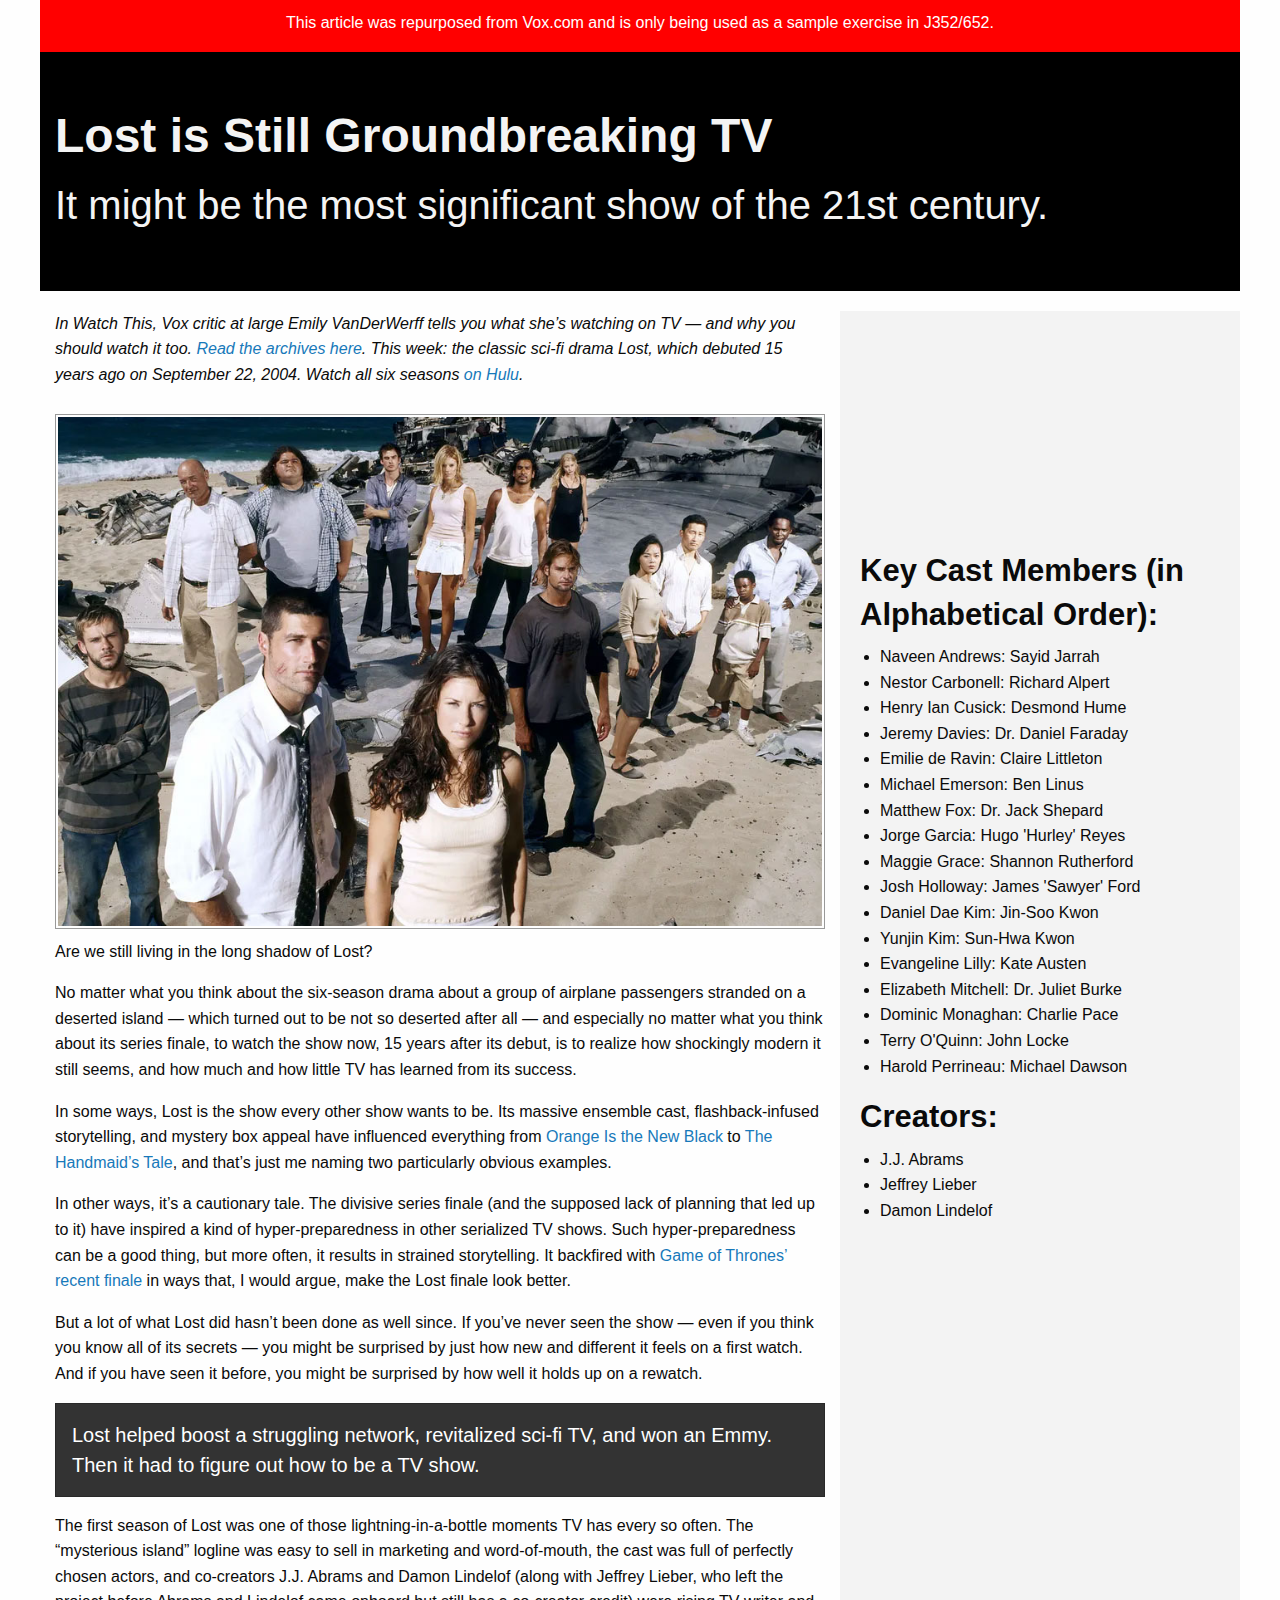
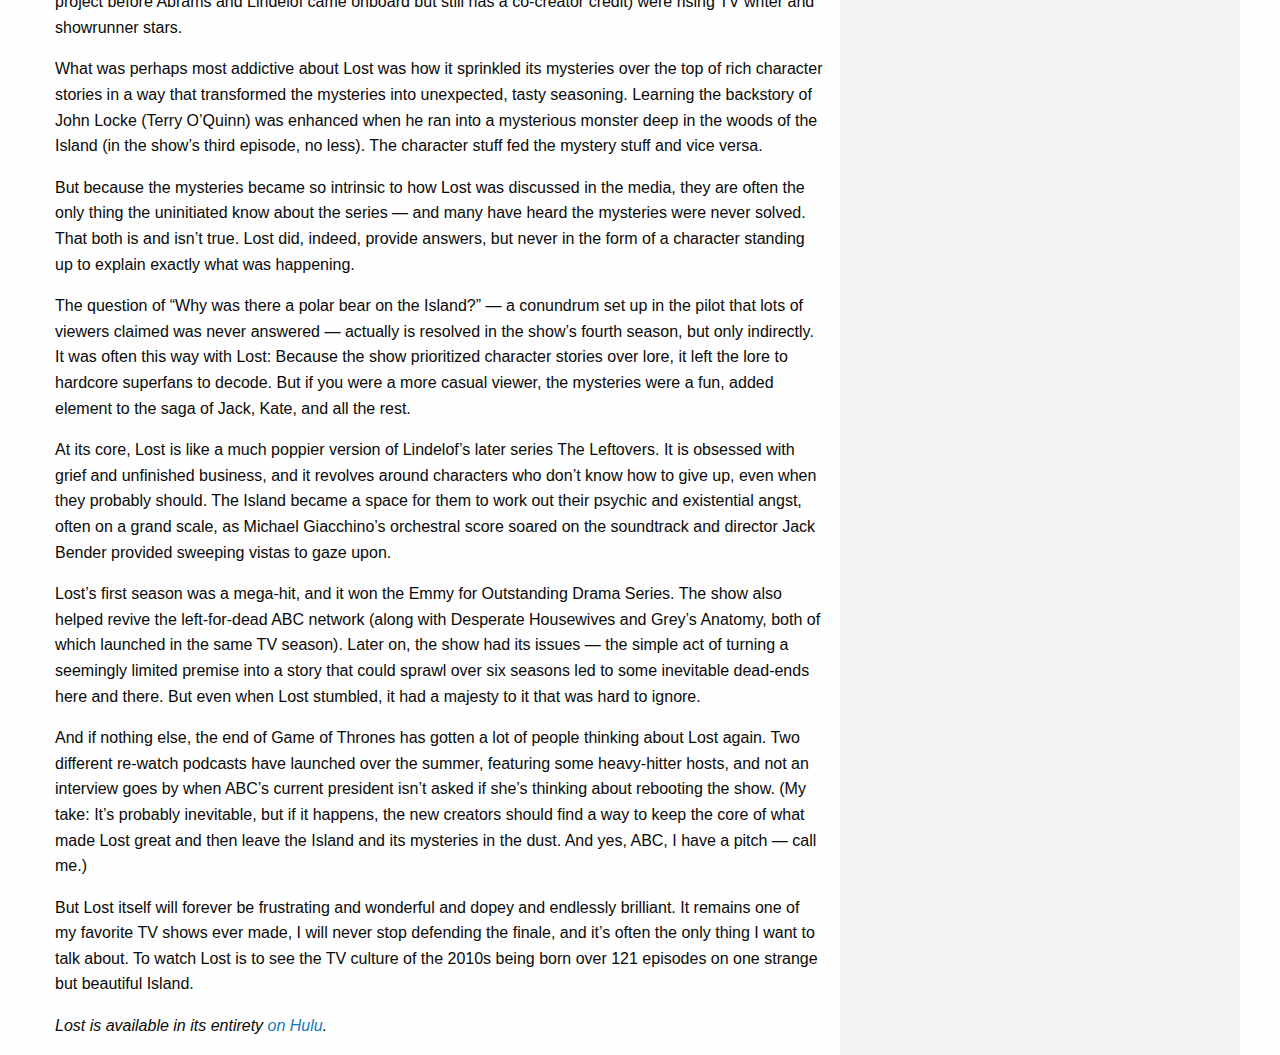
<file: Broken/index.html>
<!doctype html>
<html class="no-js" lang="en" dir="ltr">
  <head>
    <meta charset="utf-8">
    <meta http-equiv="x-ua-compatible" content="ie=edge">
    <meta name="viewport" content="width=device-width, initial-scale=1.0">
    <title>Lost is Still Groundbreaking TV</title>

<link rel="stylesheet" href="css/foundation.css">
    <link rel="stylesheet" href="css/app.css">

  </head>
  <body>

<div class="grid-container">
<div class="grid-x grid-padding-x">
<div class="large-12 cell disclaimer">
<p>This article was repurposed from Vox.com and is only being used as a sample exercise in J352/652.</p>
</div>
</div>

<div class="grid-x grid-padding-x">
<div class="large-12 cell mainHeader">
<h1><strong>Lost is Still Groundbreaking TV</strong></h1>

<h2>It might be the most significant show of the 21st century.</h2>

</div>

<div class="large-8 medium-6 small-12 cell">

<p><em>In Watch This, Vox critic at large Emily VanDerWerff tells you what she’s watching on TV — and why you should watch it too. <a href="https://www.vox.com/watch-this-tv-show-recommendations" target="_blank">Read the archives here</a>. This week: the classic sci-fi drama Lost, which debuted 15 years ago on September 22, 2004. Watch all six seasons <a href="http://www.hulu.com/lost" target="_blank">on Hulu</a>.</em></p>


<img src="images/lost.jpg" border="0" alt="THIS IS DUMMY TEXT" title="THIS IS DUMMY TEXT" class="bigImage">


<p>Are we still living in the long shadow of Lost?</p>

<p>No matter what you think about the six-season drama about a group of airplane passengers stranded on a deserted island — which turned out to be not so deserted after all — and especially no matter what you think about its series finale, to watch the show now, 15 years after its debut, is to realize how shockingly modern it still seems, and how much and how little TV has learned from its success.</p>

<p>In some ways, Lost is the show every other show wants to be. Its massive ensemble cast, flashback-infused storytelling, and mystery box appeal have influenced everything from <a href="https://www.vox.com/2019/8/7/20754146/orange-is-the-new-black-diversity-final-season-review" target="_blank">Orange Is the New Black</a> to <a href="http://www.vox.com/the-handmaids-tale" target="_blank">The Handmaid’s Tale</a>, and that’s just me naming two particularly obvious examples.</p>

<p>In other ways, it’s a cautionary tale. The divisive series finale (and the supposed lack of planning that led up to it) have inspired a kind of hyper-preparedness in other serialized TV shows. Such hyper-preparedness can be a good thing, but more often, it results in strained storytelling. It backfired with <a href="https://www.vox.com/culture/2019/5/27/18639229/game-of-thrones-finale-disappointing-the-iron-throne-recap" target="_blank">Game of Thrones’ recent finale</a> in ways that, I would argue, make the Lost finale look better.</p>

<p>But a lot of what Lost did hasn’t been done as well since. If you’ve never seen the show — even if you think you know all of its secrets — you might be surprised by just how new and different it feels on a first watch. And if you have seen it before, you might be surprised by how well it holds up on a rewatch.</p>

<div class="callout calloutStyle">Lost helped boost a struggling network, revitalized sci-fi TV, and won an Emmy. Then it had to figure out how to be a TV show.</div>

<p>The first season of Lost was one of those lightning-in-a-bottle moments TV has every so often. The “mysterious island” logline was easy to sell in marketing and word-of-mouth, the cast was full of perfectly chosen actors, and co-creators J.J. Abrams and Damon Lindelof (along with Jeffrey Lieber, who left the project before Abrams and Lindelof came onboard but still has a co-creator credit) were rising TV writer and showrunner stars.</p>

<p>What was perhaps most addictive about Lost was how it sprinkled its mysteries over the top of rich character stories in a way that transformed the mysteries into unexpected, tasty seasoning. Learning the backstory of John Locke (Terry O’Quinn) was enhanced when he ran into a mysterious monster deep in the woods of the Island (in the show’s third episode, no less). The character stuff fed the mystery stuff and vice versa.</p>

<p>But because the mysteries became so intrinsic to how Lost was discussed in the media, they are often the only thing the uninitiated know about the series — and many have heard the mysteries were never solved. That both is and isn’t true. Lost did, indeed, provide answers, but never in the form of a character standing up to explain exactly what was happening.</p>

<p>The question of “Why was there a polar bear on the Island?” — a conundrum set up in the pilot that lots of viewers claimed was never answered — actually is resolved in the show’s fourth season, but only indirectly. It was often this way with Lost: Because the show prioritized character stories over lore, it left the lore to hardcore superfans to decode. But if you were a more casual viewer, the mysteries were a fun, added element to the saga of Jack, Kate, and all the rest.</p>

<p>At its core, Lost is like a much poppier version of Lindelof’s later series The Leftovers. It is obsessed with grief and unfinished business, and it revolves around characters who don’t know how to give up, even when they probably should. The Island became a space for them to work out their psychic and existential angst, often on a grand scale, as Michael Giacchino’s orchestral score soared on the soundtrack and director Jack Bender provided sweeping vistas to gaze upon.</p>

<p>Lost’s first season was a mega-hit, and it won the Emmy for Outstanding Drama Series. The show also helped revive the left-for-dead ABC network (along with Desperate Housewives and Grey’s Anatomy, both of which launched in the same TV season). Later on, the show had its issues — the simple act of turning a seemingly limited premise into a story that could sprawl over six seasons led to some inevitable dead-ends here and there. But even when Lost stumbled, it had a majesty to it that was hard to ignore.</p>

<p>And if nothing else, the end of Game of Thrones has gotten a lot of people thinking about Lost again. Two different re-watch podcasts have launched over the summer, featuring some heavy-hitter hosts, and not an interview goes by when ABC’s current president isn’t asked if she’s thinking about rebooting the show. (My take: It’s probably inevitable, but if it happens, the new creators should find a way to keep the core of what made Lost great and then leave the Island and its mysteries in the dust. And yes, ABC, I have a pitch — call me.)</p>

<p>But Lost itself will forever be frustrating and wonderful and dopey and endlessly brilliant. It remains one of my favorite TV shows ever made, I will never stop defending the finale, and it’s often the only thing I want to talk about. To watch Lost is to see the TV culture of the 2010s being born over 121 episodes on one strange but beautiful Island.</p>

<p><em>Lost is available in its entirety <a href="http://www.hulu.com/lost" target="_blank">on Hulu</a>.</em></p>


</div>

<div class= "large-4 medium-6 small-12 sidebar">

<div class="responsive-embed widescreen">
<iframe width="560" height="315" src="https://www.youtube.com/embed/f4AN2wVAlqE" title="YouTube video player" frameborder="0" allow="accelerometer; autoplay; clipboard-write; encrypted-media; gyroscope; picture-in-picture" allowfullscreen></iframe>
</div>

<h3>Key Cast Members (in Alphabetical Order):</h3>
<ul>
<li>Naveen Andrews: Sayid Jarrah</li>
<li>Nestor Carbonell: Richard Alpert</li>
<li>Henry Ian Cusick: Desmond Hume</li>
<li>Jeremy Davies: Dr. Daniel Faraday</li>
<li>Emilie de Ravin: Claire Littleton</li>
<li>Michael Emerson: Ben Linus</li>
<li>Matthew Fox: Dr. Jack Shepard</li>
<li>Jorge Garcia: Hugo 'Hurley' Reyes</li>
<li>Maggie Grace: Shannon Rutherford</li>
<li>Josh Holloway: James 'Sawyer' Ford</li>
<li>Daniel Dae Kim: Jin-Soo Kwon</li>
<li>Yunjin Kim: Sun-Hwa Kwon</li>
<li>Evangeline Lilly: Kate Austen</li>
<li>Elizabeth Mitchell: Dr. Juliet Burke</li>
<li>Dominic Monaghan: Charlie Pace</li>
<li>Terry O'Quinn: John Locke</li>
<li>Harold Perrineau: Michael Dawson</li>
</ul>

<h3>Creators:</h3>
<ul>
<li>J.J. Abrams</li>
<li>Jeffrey Lieber</li>
<li>Damon Lindelof</li>
</ul>




</div>
</div>

</div>

    <script src="js/vendor/jquery.js"></script>
    <script src="js/vendor/what-input.js"></script>
    <script src="js/vendor/foundation.js"></script>
    <script src="js/app.js"></script>
  </body>
</html>
</file>
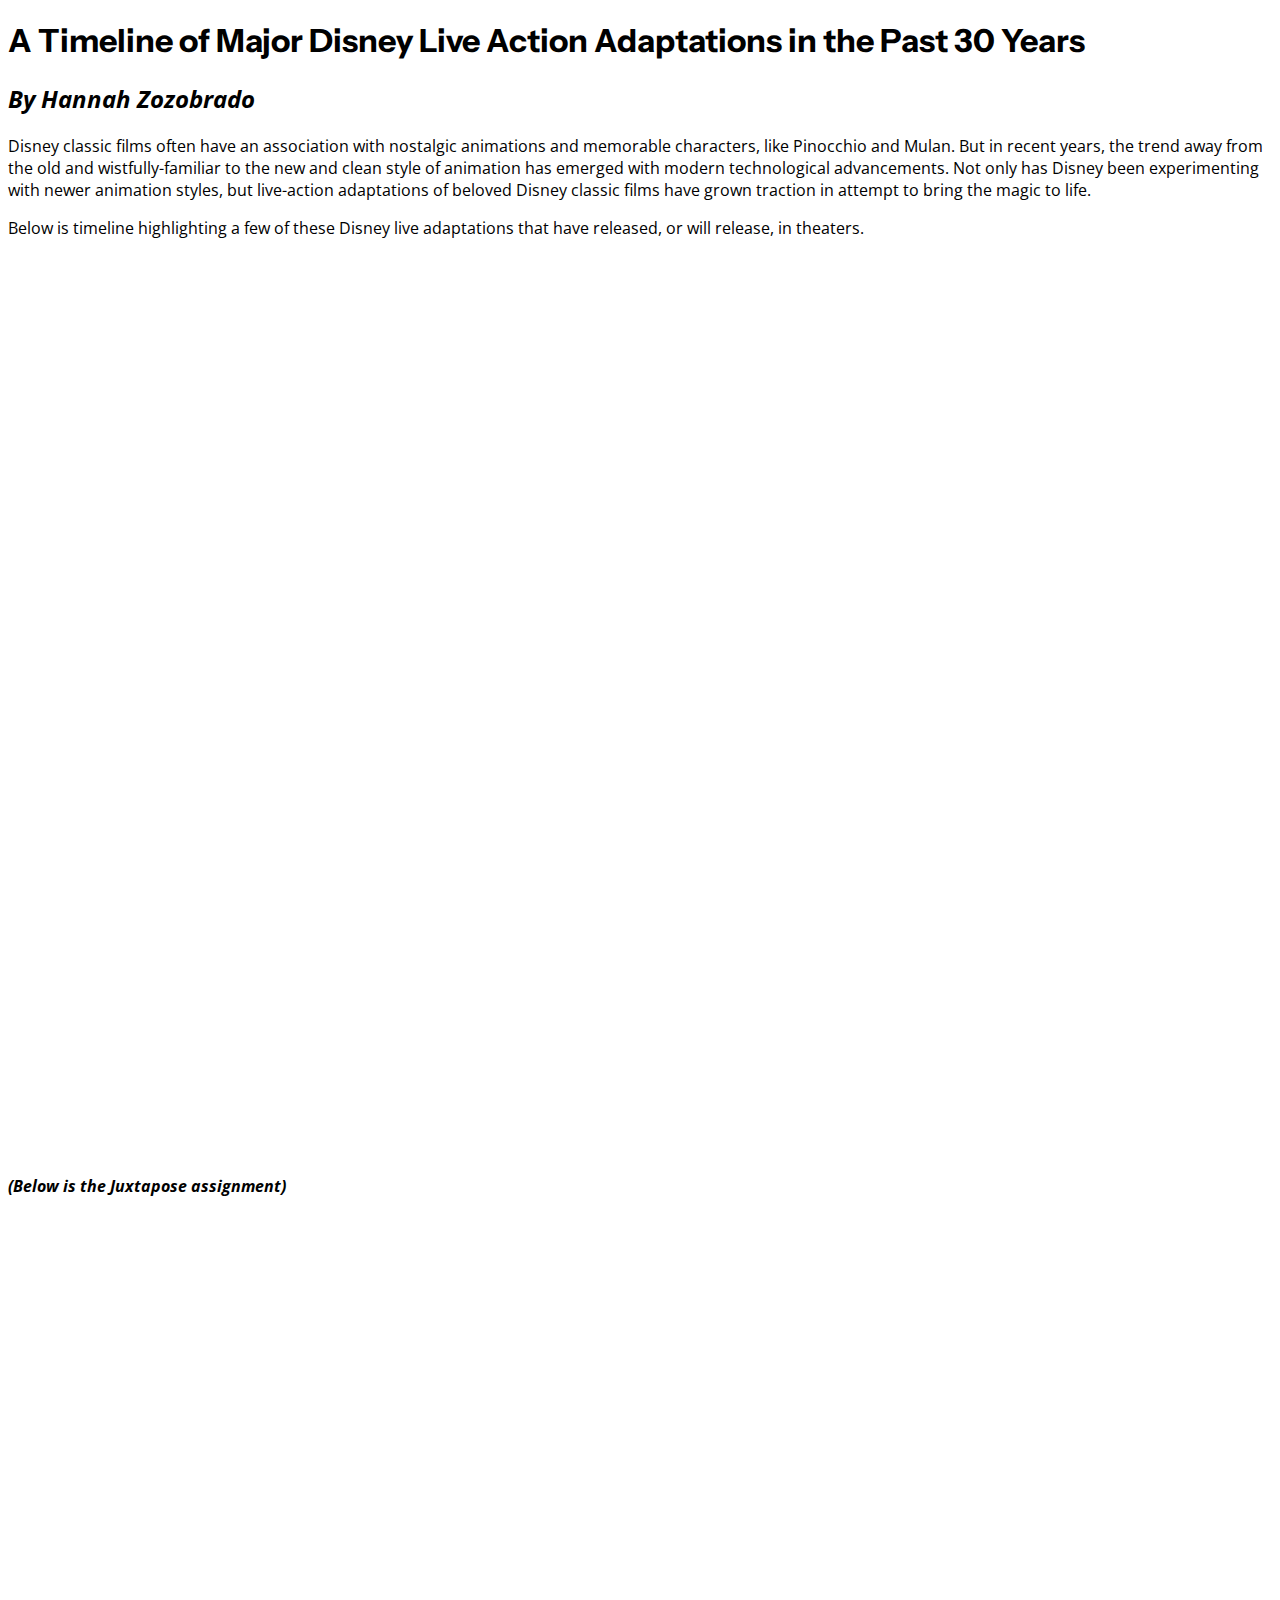
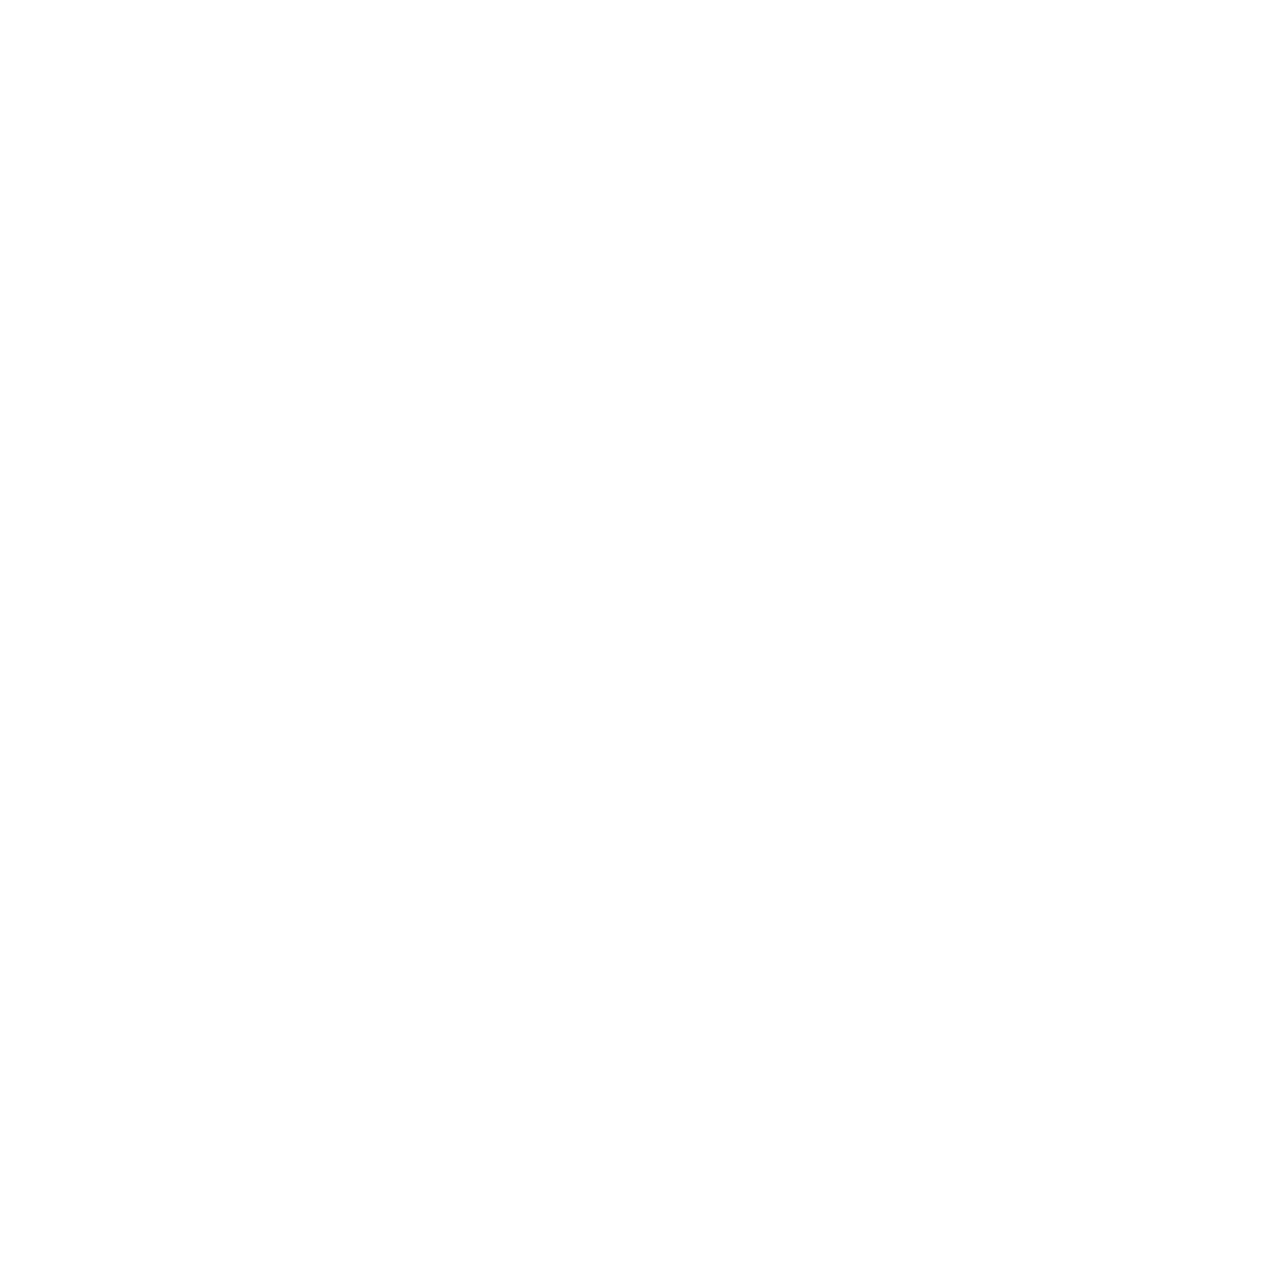
<file: knightlabs/index.html>
<!DOCTYPE html>
<html class="no-js" lang="en">


<head>

	<meta http-equiv="Content-Type" content="text/html; charset=UTF-8">
	<meta http-equiv="x-ua-compatible" content="ie=edge">
	<meta name="viewport" content="width=device-width, initial-scale=1.0">

	<link rel="stylesheet" type="text/css" href="CSS/style.css">

	<link rel="preconnect" href="https://fonts.googleapis.com">
	<link rel="preconnect" href="https://fonts.gstatic.com" crossorigin>
	<link href="https://fonts.googleapis.com/css2?family=Instrument+Sans:wght@600&family=Open+Sans&display=swap" rel="stylesheet">

<title> A Timeline of Major Disney Live Action Adaptations in the Past 30 Years </title>
</head>

<body>

<h1>A Timeline of Major Disney Live Action Adaptations in the Past 30 Years</h1>

<h2><em>By Hannah Zozobrado</em></h2>

 <p> Disney classic films often have an association with nostalgic animations and memorable characters, like Pinocchio and Mulan. But in recent years, the trend away from the old and wistfully-familiar to the new and clean style of animation has emerged with modern technological advancements. Not only has Disney been experimenting with newer animation styles, but live-action adaptations of beloved Disney classic films have grown traction in attempt to bring the magic to life.</p>

 <p>Below is timeline highlighting a few of these Disney live adaptations that have released, or will release, in theaters.</p>

<iframe src='https://cdn.knightlab.com/libs/timeline3/latest/embed/index.html?source=137YHkSFtkH5fcY3b9SOT6TeYW_dRJIE91VM8p6MXh_w&font=Default&lang=en&initial_zoom=2&start_at_slide=1&height=900' width='100%' height='900' webkitallowfullscreen mozallowfullscreen allowfullscreen frameborder='0'></iframe>


<p><em><strong>(Below is the Juxtapose assignment)</strong></em></p>

<iframe frameborder="0" class="juxtapose" width="100%" height="1638" src="https://cdn.knightlab.com/libs/juxtapose/latest/embed/index.html?uid=fd3f3dd8-f3d8-11ed-b5bd-6595d9b17862"></iframe>

</body>
</html>
</div>
</file>
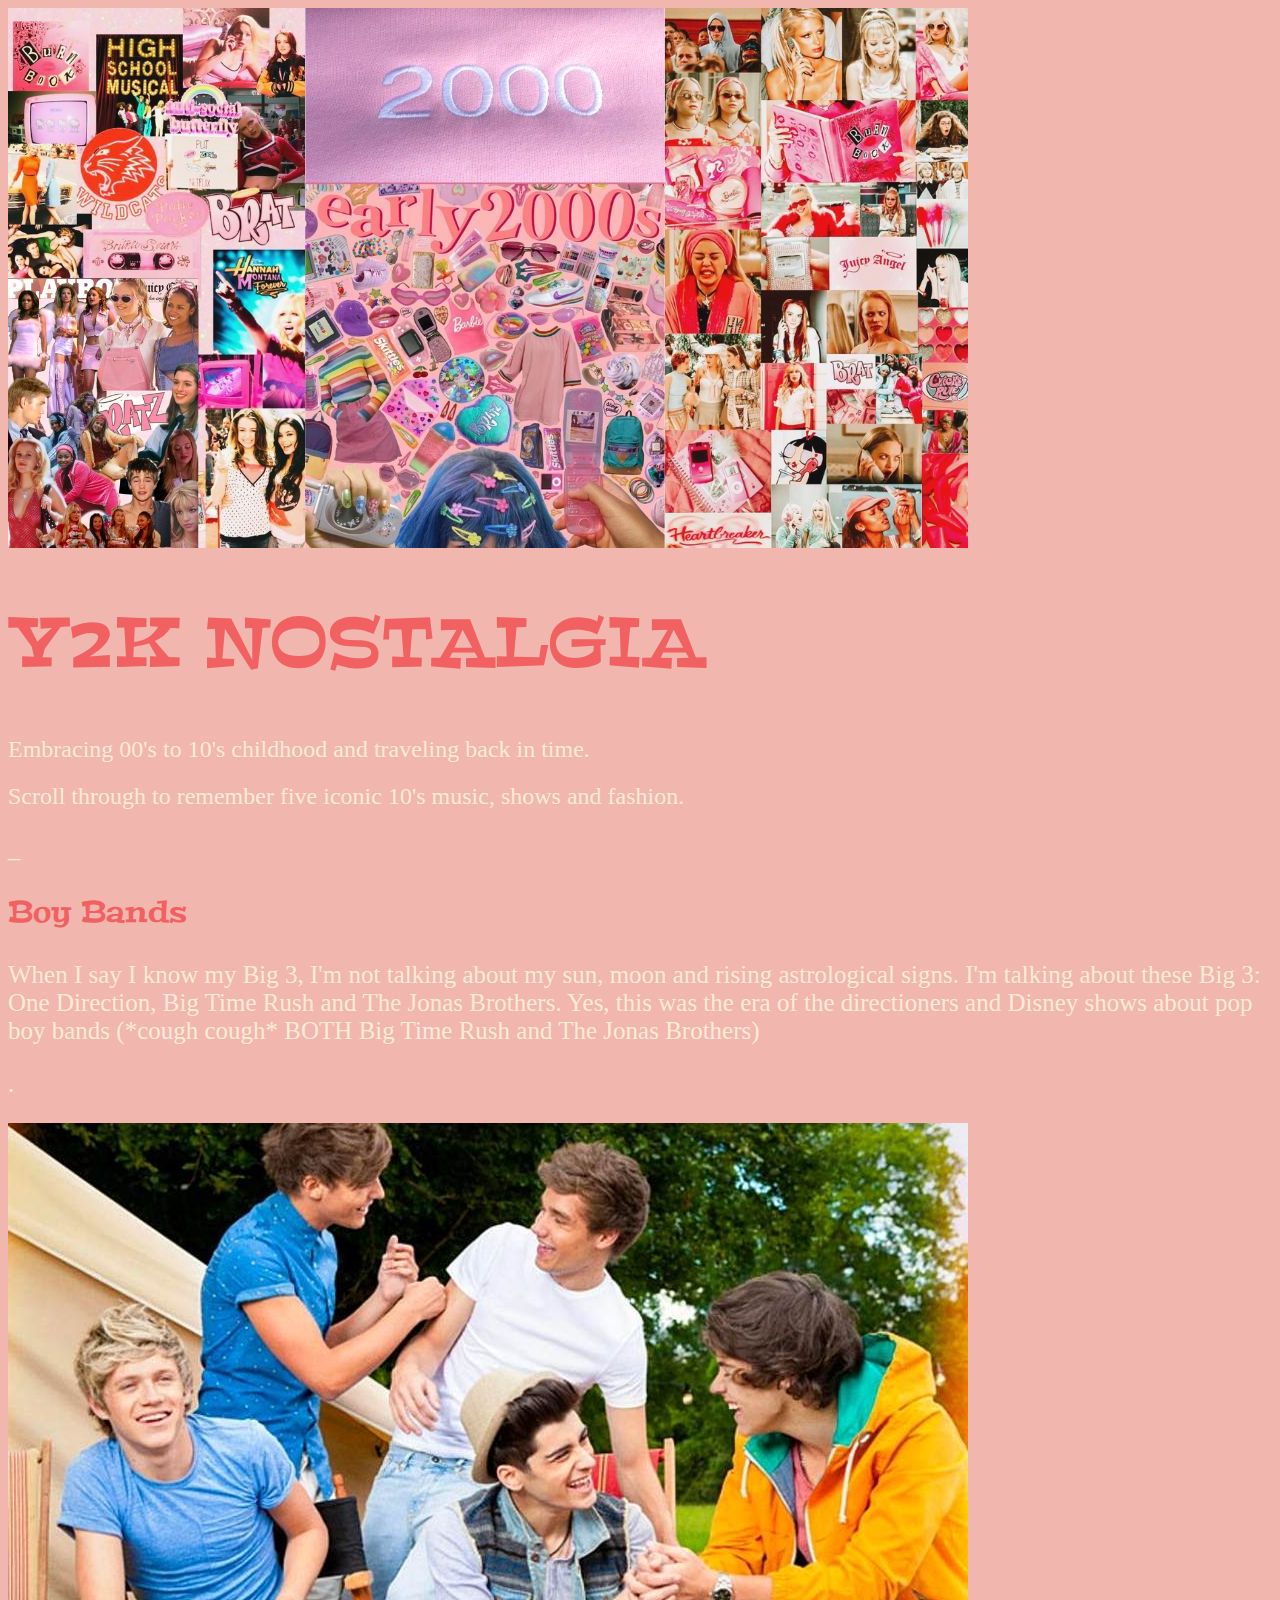
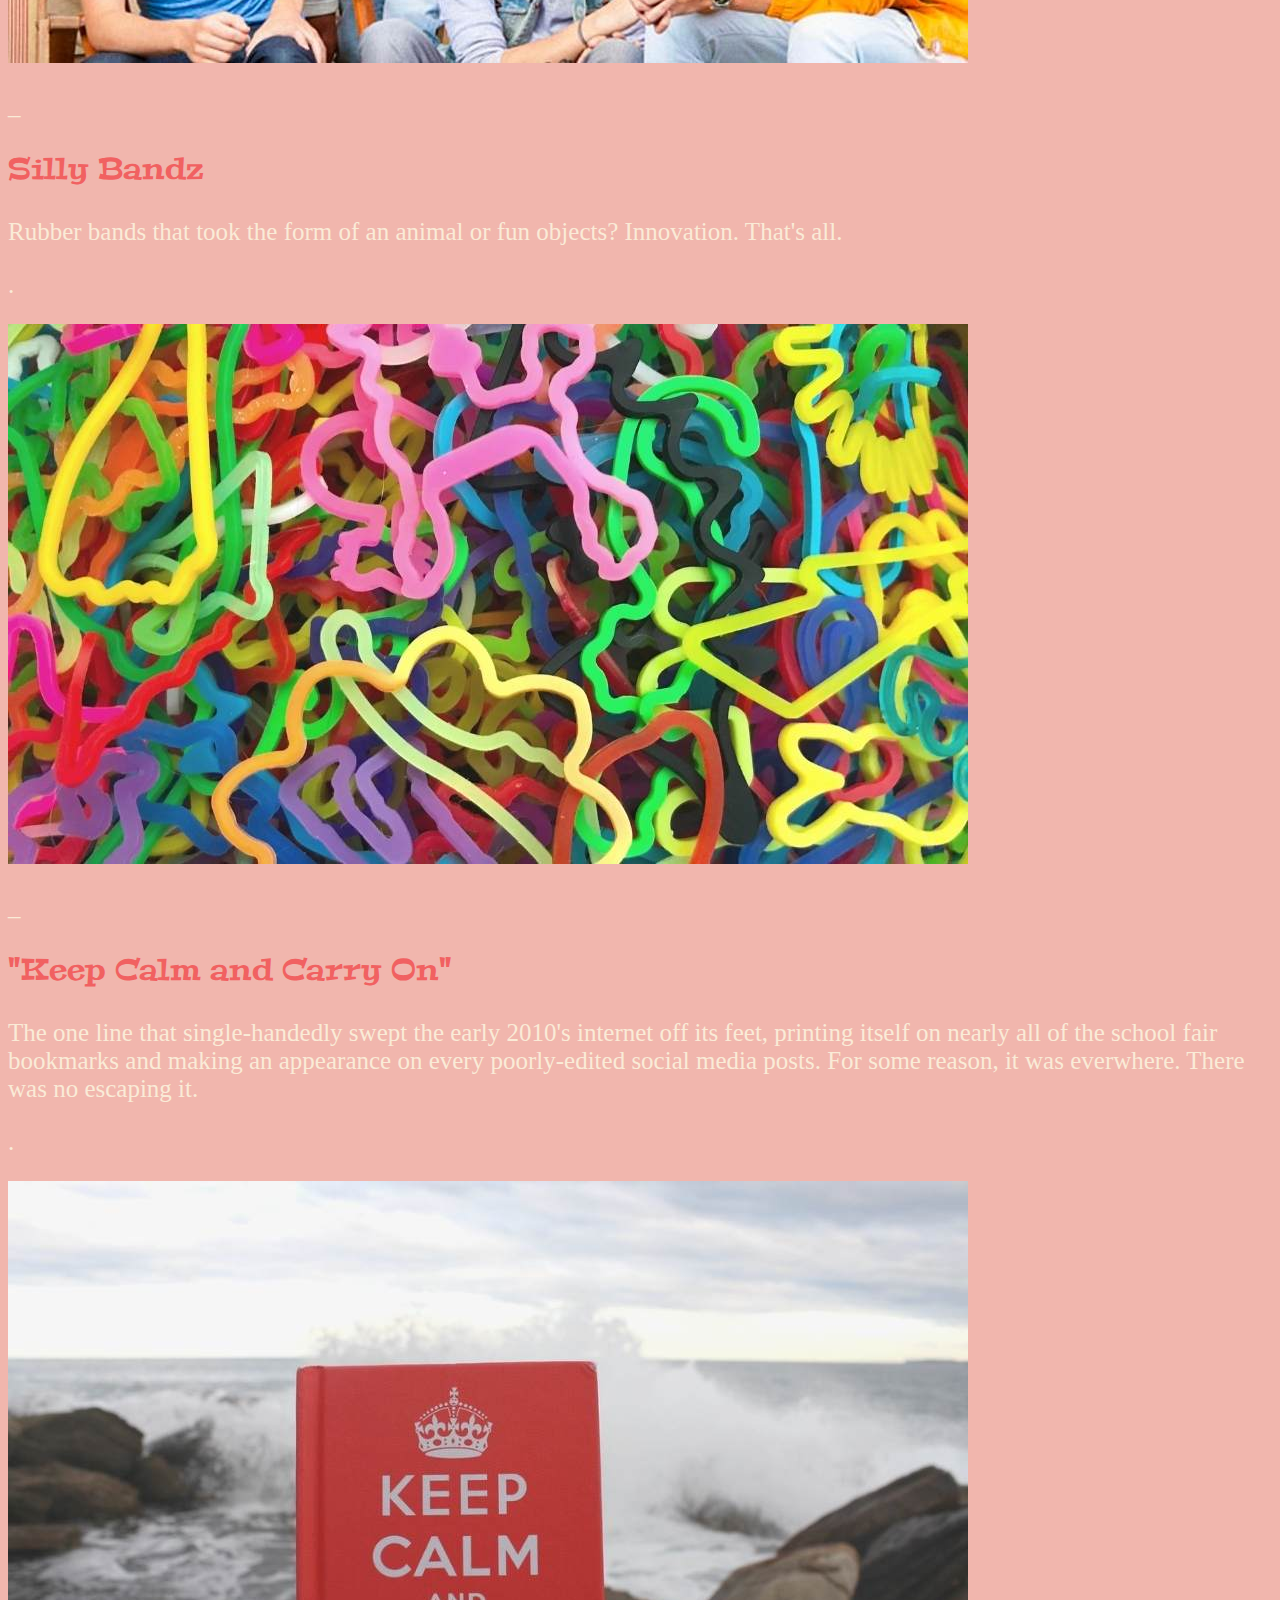
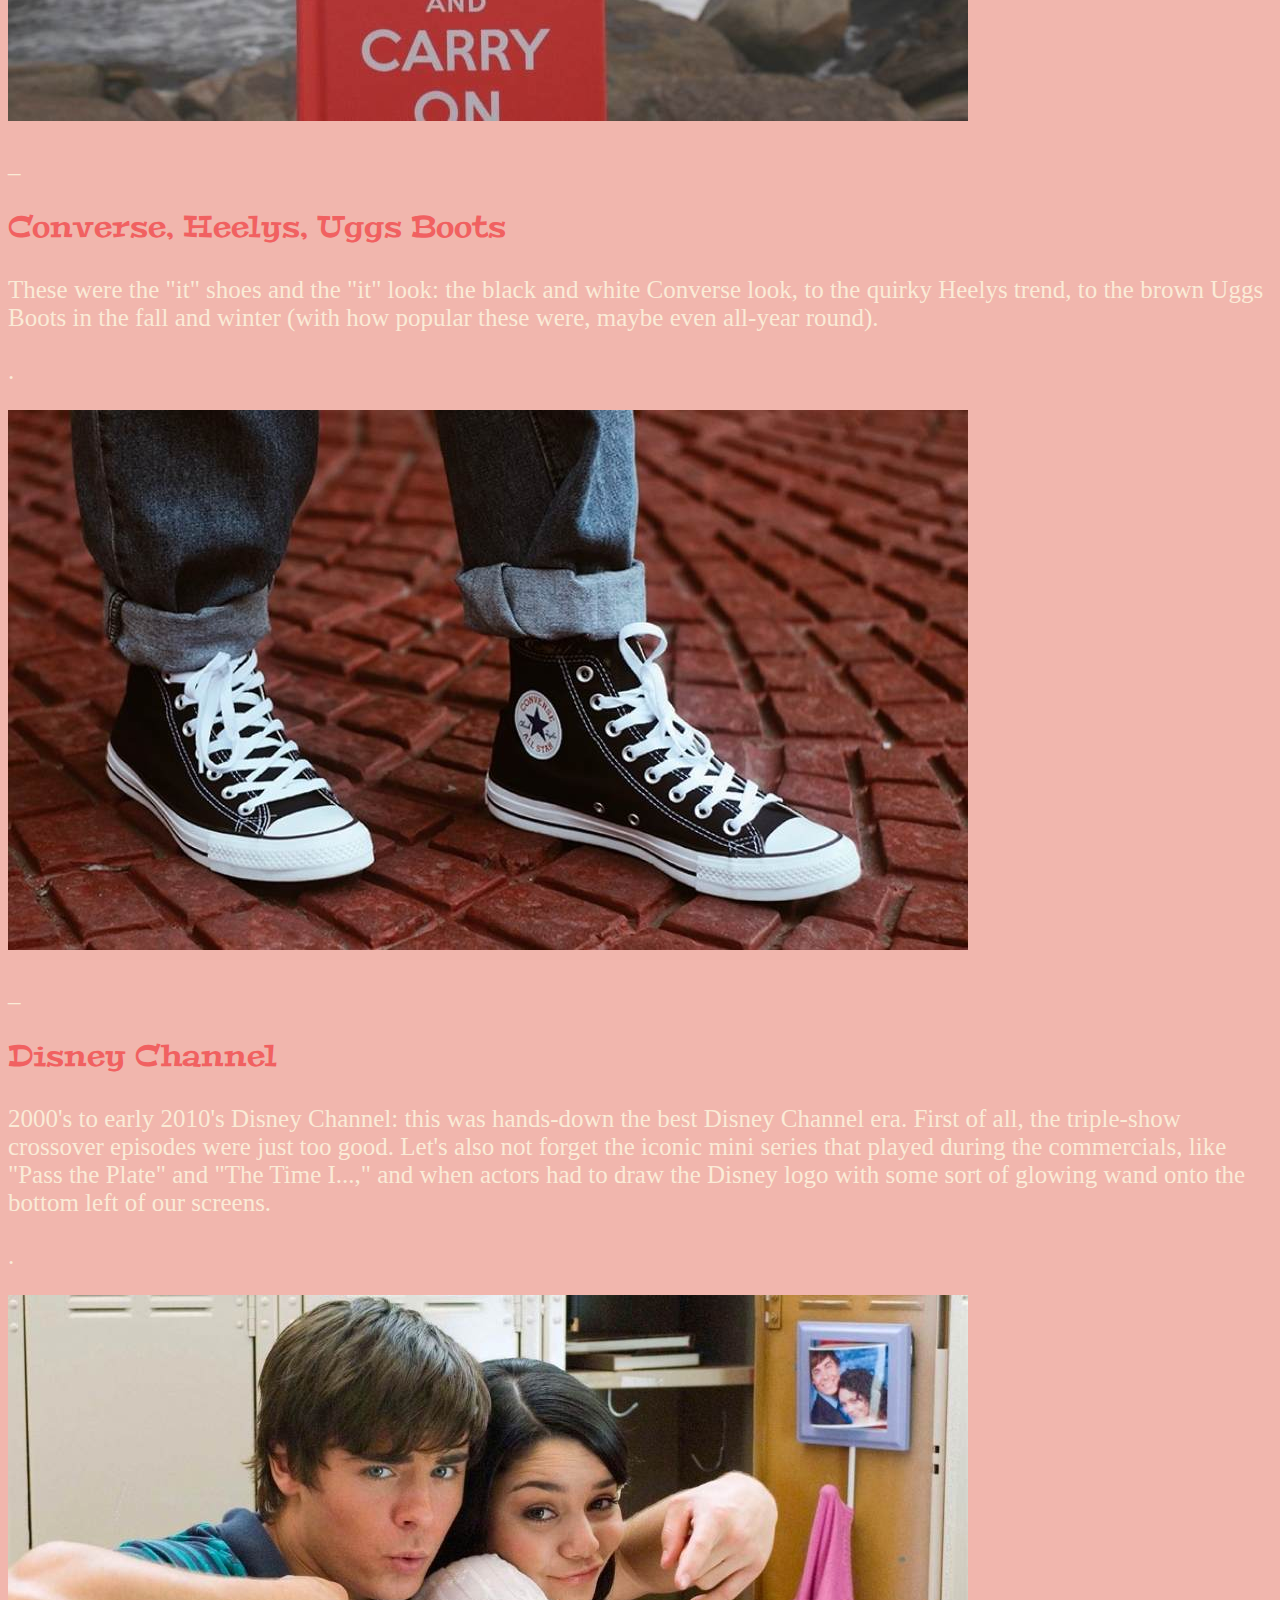
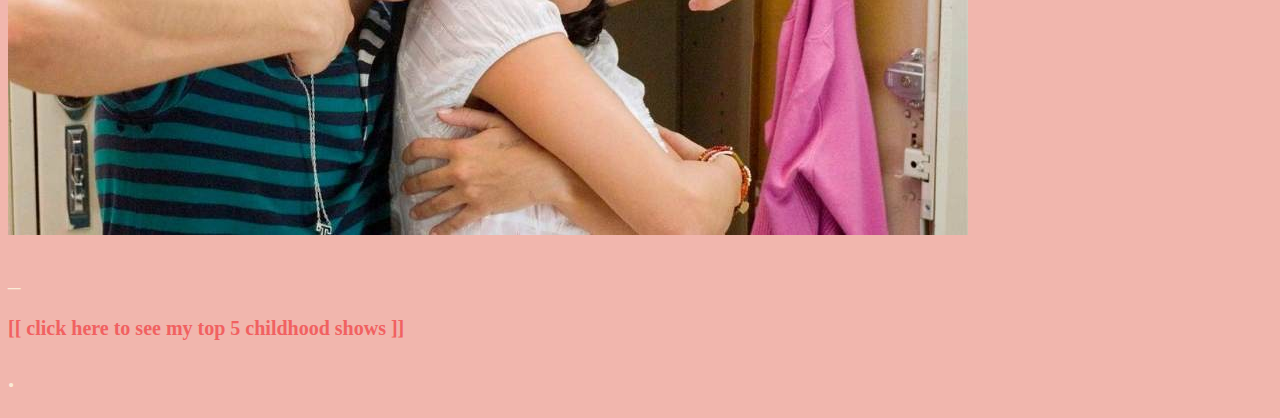
<file: StarterPage/index.html>
<!DOCTYPE html>
<!-- saved from url=(0063)https://gagannirula.github.io/spring2022/StarterPage/index.html -->
<html class="no-js" lang="en"><head><meta http-equiv="Content-Type" content="text/html; charset=UTF-8">

<meta http-equiv="x-ua-compatible" content="ie=edge">
<meta name="viewport" content="width=device-width, initial-scale=1.0">


<link rel="stylesheet" type="text/css" href="CSS/my.CSS">



<title>The 10's Time Capsule</title>

<link rel="preconnect" href="https://fonts.googleapis.com">
<link rel="preconnect" href="https://fonts.gstatic.com" crossorigin>
<link href="https://fonts.googleapis.com/css2?family=Oswald:wght@200;300;400&family=Peralta&family=Reem+Kufi+Fun:wght@700&display=swap" rel="stylesheet">

<!-- THIS IS A COMMENT THAT IS NOT VISIBLE IN BROWSER. THIS CAN HELP WITH ORGANIZATION -->

</head>
<body>

<img src="images/Y2Ks.jpg">

<h1><strong>Y2K NOSTALGIA</strong></h1>

<h2><strong>Embracing 00's to 10's childhood and traveling back in time.</strong></h2>

<h2><strong>Scroll through to remember five iconic 10's music, shows and fashion.</strong></h2>

<p>_</p>


<h3><strong> Boy Bands </strong></h3>
	<p> When I say I know my Big 3, I'm not talking about my sun, moon and rising astrological signs. I'm talking about these Big 3: One Direction, Big Time Rush and The Jonas Brothers. Yes, this was the era of the directioners and Disney shows about pop boy bands (*cough cough* BOTH Big Time Rush and The Jonas Brothers)  </p>
<p>.</p>

<img src="images/1d.jpg">

<p>_</p>


<h3> <strong>Silly Bandz </strong></h3>


<p>Rubber bands that took the form of an animal or fun objects? Innovation. That's all.
</p>

<p>.</p>

<img src="images/silly.jpg">

<p>_</p>

<h3><strong>"Keep Calm and Carry On" </strong></h3>
	<p> The one line that single-handedly swept the early 2010's internet off its feet, printing itself on nearly all of the school fair bookmarks and making an appearance on every poorly-edited social media posts. For some reason, it was everwhere. There was no escaping it. 
		<p>.</p>

	<img src= "images/KCACO.jpg">

<p>_</p>

<h3> <strong> Converse, Heelys, Uggs Boots</strong> </h3>
	<p> These were the "it" shoes and the "it" look: the black and white Converse look, to the quirky Heelys trend, to the brown Uggs Boots in the fall and winter (with how popular these were, maybe even all-year round).

		<p>.</p>

<img src= "images/converse.jpg">

<p>_</p>

<h3><strong> Disney Channel</strong> </h3>
<p class="paragraph1"> 2000's to early 2010's Disney Channel: this was hands-down the best Disney Channel era. First of all, the triple-show crossover episodes were just too good. Let's also not forget the iconic mini series that played during the commercials, like "Pass the Plate" and "The Time I...," and when actors had to draw the Disney logo with some sort of glowing wand onto the bottom left of our screens. </p>

<p>.</p>

<img src="images/HSM.jpg">

<p>_</p>

<strong><a href="indexcopy.html"> [[ click here to see my top 5 childhood shows ]]</a><strong>

<p>.</p>
</body>
</file>
<file: Broken/css/app.css>
.mainHeader {
	background-color:#000000;
  padding: 50px 0 50px 0;
  margin-bottom: 20px;
}

h1 {
	font-weight: 700;
  color: #f4f4f4;
}

h2 {
  color: #f4f4f4;
}

h3 {
	font-weight: 700;
}

.sidebar {padding: 20px;
	background-color:#f3f3f3;
}

.calloutStyle {
background-color: #333;
color: #fff;
font-size: 1.25rem;
}

.bigImage {
  padding: 2px;
  border: solid 1px #999;
  margin: 10px 0 10px 0;
}

.disclaimer {
  background-color: red;
  color: #fff;
  text-align: center;
  padding: 10px 0 0 0;
}
</file>
<file: knightlabs/CSS/style.css>
/*THIS IS MY CSS PAGE FOR THE KNIGHT TIMELINE AND JUXTAPOSE*/

h1{
	font-family: 'Instrument Sans', sans-serif;
}

h2 {
	font-family: 'Open Sans', sans-serif;
}

p {
	font-family: 'Open Sans', sans-serif;
}
</file>
<file: StarterPage/CSS/my.CSS>
body {background-color:#f1b6ad;}

title {font-family: 'Peralta', cursive;}

h1 {color: #f16161;
font-weight:300;
font-size:  70px} 
h1 {font-family: 'Peralta', cursive;}

h2 {color: antiquewhite;
font-weight: 300;
font-size:  30 px
font-family: 'Oswald', sans-serif;}

h3 {color:  #f16161;
	font-weight: 300;
font-size:  30px}
h3 {font-family: 'Peralta', cursive;}

p {color:antiquewhite;
font-size: 25px}

.paragraph1 {
	color: antiquewhite;
	font-size:  25px;
} 

a {color: #f16161;
text-decoration:  none;
font-size: 20px }

a:hover {color: deeppink;}

/* THIS IS A CSS COMMENT */
</file>
